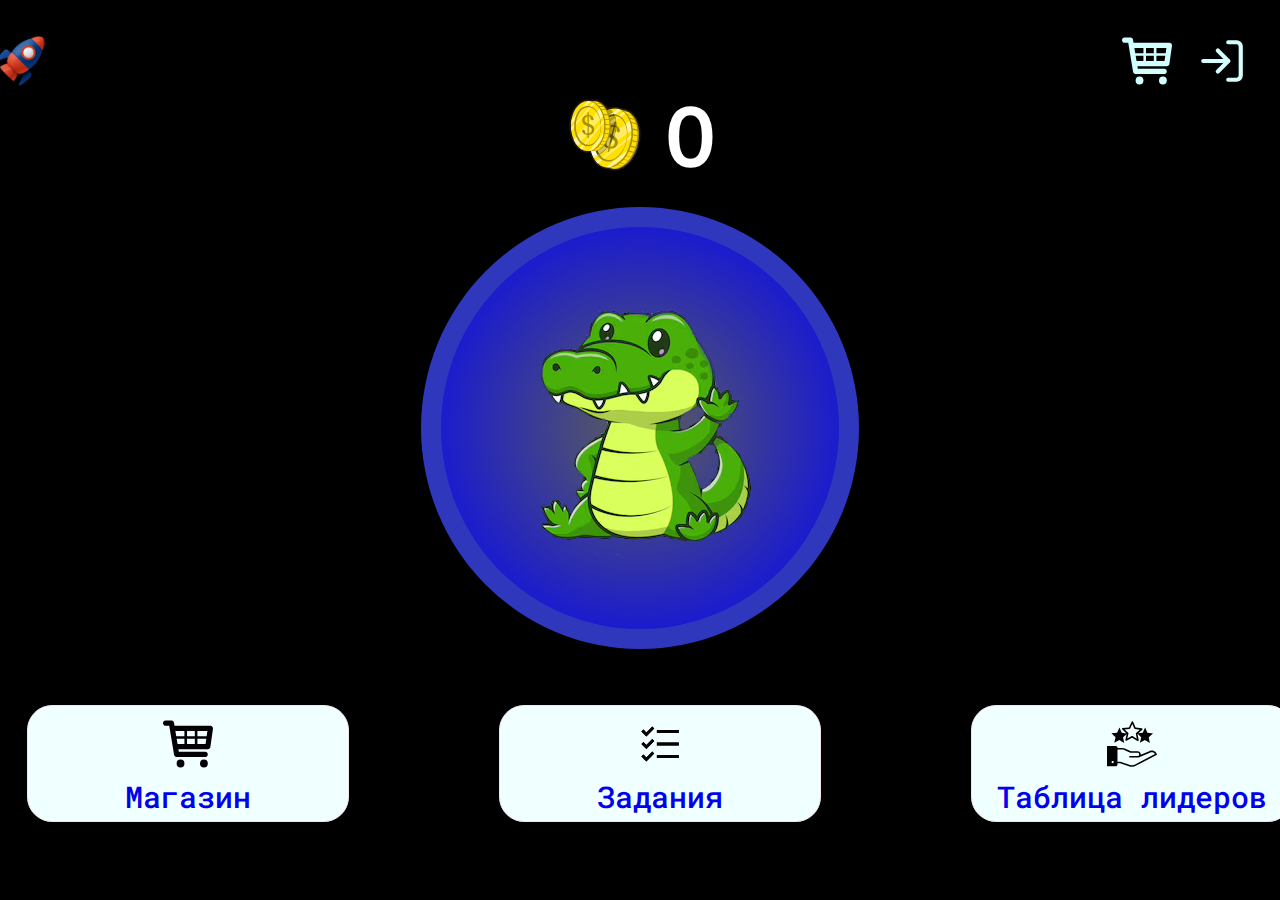
<file: ALLIGATOR/index.html>
<!DOCTYPE html>
<html lang="en">
<head>
    <meta charset="UTF-8">
    <meta name="viewport" content="width=device-width, initial-scale=1.0">
    <title>ALLIGATOR TAP GAME</title>-
    <link rel="stylesheet" href="./style.css" />
    <link rel="preconnect" href="https://fonts.googleapis.com">
    <link rel="preconnect" href="https://fonts.gstatic.com" crossorigin>
    <link href="https://fonts.googleapis.com/css2?family=Playfair+Display:ital,wght@0,400..900;1,400..900&family=Roboto+Mono:ital,wght@0,100..700;1,100..700&display=swap" rel="stylesheet">
<link href="https://fonts.googleapis.com/css2?family=Mulish:ital,wght@0,200..1000;1,200..1000&display=swap" rel="stylesheet">
<link href="https://fonts.googleapis.com/css2?family=Lato:ital,wght@0,100;0,300;0,400;0,700;0,900;1,100;1,300;1,400;1,700;1,900&display=swap" rel="stylesheet">
<script src="./script.js" defer></script>
</head>
<body>
    <header>
        <div class="menu">
            <div class="rocletlol">
                <img src="./img/rocket_space_icon_185991.png">
            </div>
            <a href="./html/shop.html"><div class="basket"><img src="./img/shopping.svg"></div></a>
            <div class="login"><img src="./img/log_in.svg"></div>      
        </div>
        
        <div class="coin">
            <img src="./img/coin.svg">
            <div class="count">0</div>
        </div>
        <div class="img">
            <div class="krug">
                <img src="./img/alligator.png" class="picturer">
            </div>
        </div>
        <ul class="oholelo">
         <a href="./index.html"><li>
                <div><img src="./img/home.svg"></div>
                <div class="text">Главная</div>
            </li></a>
        <a href="./html/shop.html"><li>
                <div><img src="./img/shopping.svg"></div>
                <div class="text">Магазин</div>
            </li></a>
           <a href="./html/achiv.html"><li>
                <div><img src="./img/list_task_tasklist_checklist_check_icon_145964.svg"></div>
                <div class="text">Задания</div>
            </li></a>
            <a href="./html/liders.html"><li>
                <div><img src="./img/customer.svg"></div>
                <div class="text">Таблица лидеров</div>
            </li></a>
            <a href="./html/pubg.html"><li>
                <img src="./img/pubg.svg">
                <div class="text">Pubg mobile</div>
            </li></a>
        </ul>
    </header>
</body>
</html>
</file>
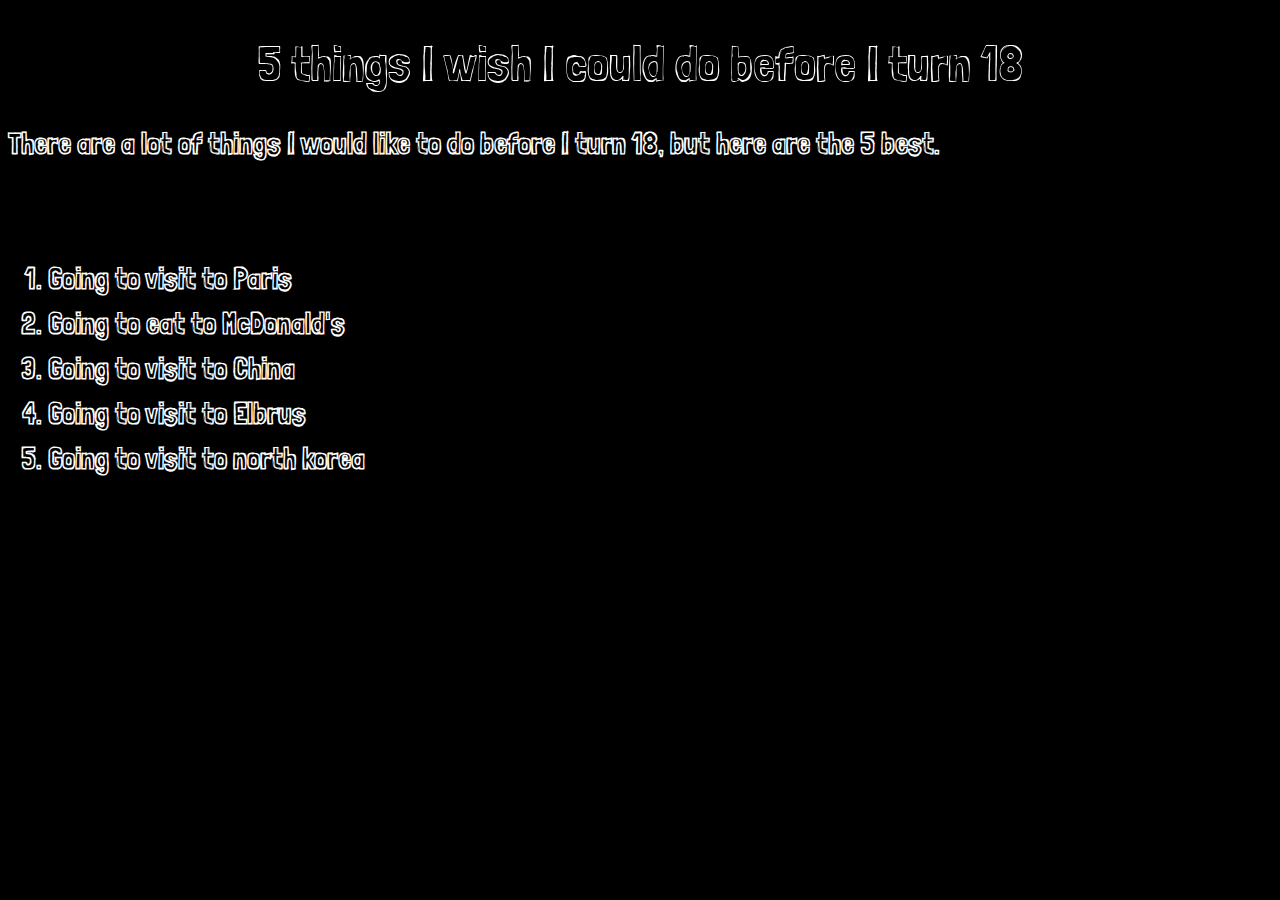
<file: englisprojgect/index.html>
<!DOCTYPE html>
<html lang="en">
<head>
    <meta charset="UTF-8">
    <meta name="viewport" content="width=device-width, initial-scale=1.0">
    <title>ENGLISH PROJECT</title>
    <link rel="stylesheet" href="./styles.css" />
    <link rel="preconnect" href="https://fonts.googleapis.com">
<link rel="preconnect" href="https://fonts.gstatic.com" crossorigin>
<link href="https://fonts.googleapis.com/css2?family=Londrina+Sketch&display=swap" rel="stylesheet">


</head>
<body>
    <h1 class="lol">5 things I wish I could do before I turn 18</h1>
    <p class="loh">There are a lot of things I would like to do before I turn 18, but here are the 5 best.</p>
    <ol>
        <a href="./html/paris.html"><li class="lov">Going to visit to Paris</li></a>
        <a href="./html/mak.html"><li class="loi">Going to eat to McDonald's</li></a>
        <a href="./html/china.html"><li class="loi">Going to visit to China</li></a>
        <a href="./html/elb.html"><li class="loi">Going to visit to Elbrus</li></a>
        <a href="./html/kimchenin.html"><li class="loi">Going to visit to north korea</li></a>
    </ol>
</body>
</html>
</file>
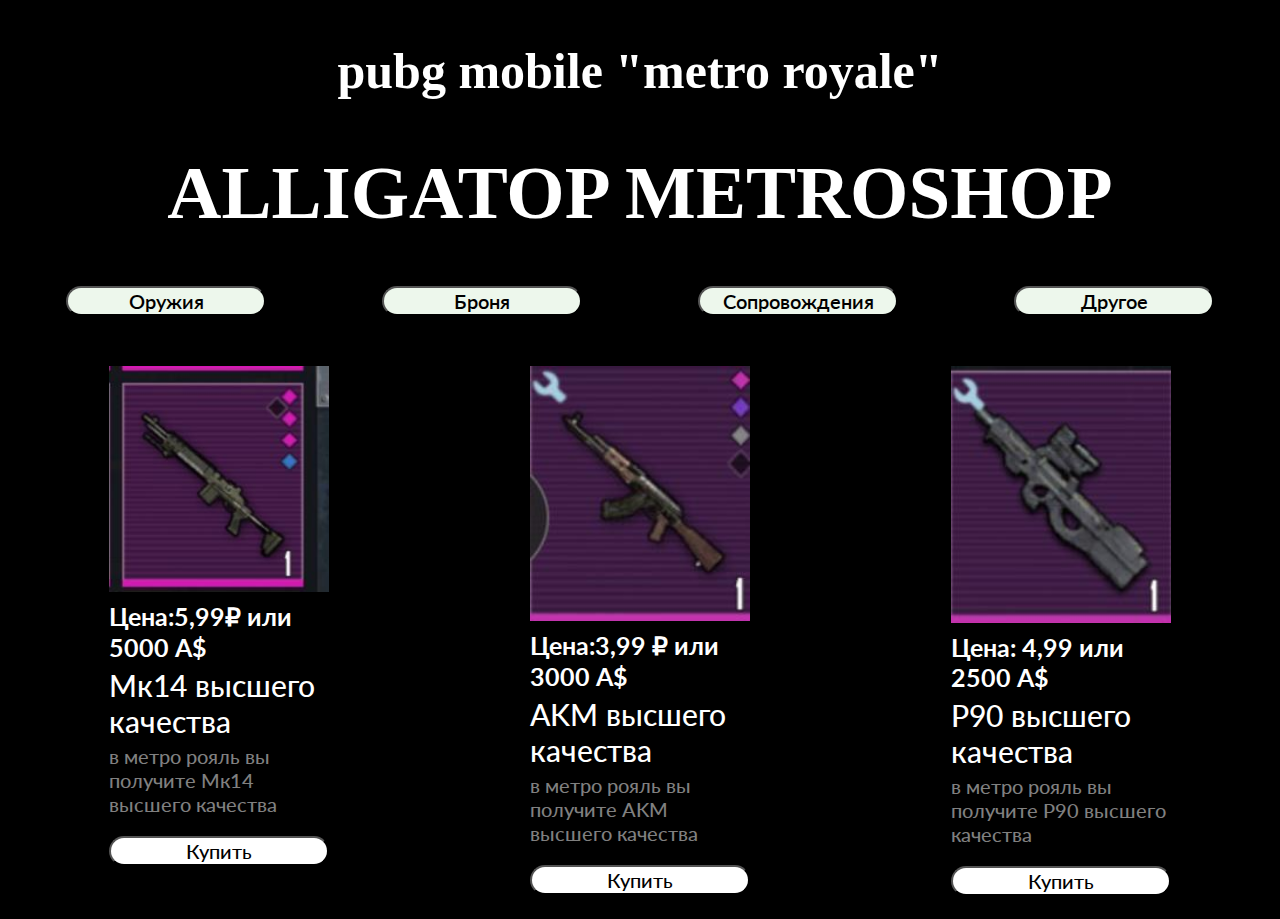
<file: ALLIGATOR/html/pubg.html>
<!DOCTYPE html>
<html lang="en">
<head>
    <meta charset="UTF-8">
    <meta name="viewport" content="width=device-width, initial-scale=1.0">
    <title>Document</title>
    <link rel="stylesheet" href="./pubg.css"/>
    <script src="./pubg.js" defer></script>
    <link href="https://fonts.googleapis.com/css2?family=Lato:ital,wght@0,100;0,300;0,400;0,700;0,900;1,100;1,300;1,400;1,700;1,900&display=swap" rel="stylesheet">
</head>
<body>
    <h2 class="o">pubg mobile "metro royale"</h2>
    <h1 class="n">ALLIGATOP METROSHOP</h1>
    <div class="conteiner">
        <button class="buttonlol" id="gun">Оружия</button>
        <button class="buttonlol" id="bronya">Броня</button>
        <button class="buttonlol" id="soprovod">Сопровождения</button>
        <button class="buttonlol" id="drbro">Другое</button>
    </div>
    <div class="conteiner gun">
        <div class="card">
            <img src="../img/023bec99bd964136a2bbbd1db90b2413_06351389ef114a10bb18f7a177971613_100_XTmIPu6.preview.jpg" class="picture">
            <p class="price">Цена:5,99₽ или 5000 A$</p>
            <p class="description">Мк14 высшего качества</p>
            <p class="fulldescription">в метро рояль вы получите Мк14 высшего качества </p>
            <button class="btn">Купить</button>
        </div>
        <div class="card">
            <img src="../img/98efe8bf277a4e4690ff628f04aaa869_Screenshot_20240919_135430_PUBG_MOBILE.preview.jpg" class="picture">
            <p class="price">Цена:3,99 ₽ или 3000 A$</p>
            <p class="description"> AKM высшего качества</p>
            <p class="fulldescription">в метро рояль вы получите AKM высшего качества</p>
            <button class="btn">Купить</button>
        </div>
        <div class="card">
            <img src="../img/d0884ed4de044dfe9539e18e91cdd573_Screenshot_20240919_135436_PUBG_MOBILE.preview.jpg" class="picture">
            <p class="price">Цена: 4,99 или 2500 A$</p>
            <p class="description"> P90 высшего качества</p>
            <p class="fulldescription">в метро рояль вы получите P90 высшего качества</p>
            <button class="btn">Купить</button>
        </div>
    </div>



    <div class="conteiner bronya">
        <div class="card">
            <img src="../img/13563520000b454d9bbf91528b161665_1000027913.image.jpg"  class="picture">
            <p class="description">Шлем 6 ур.</p>
            <p class="price">Цена:7,99 ₽ или 10000 A$</p>
            <p class="fulldescription">в metro royale вы получите 6 шлем.</p>
            <button class="btn">Купить</button>
        </div>
        <div class="card">
            <img src="../img/0870aa5c571f4c1199380020ceca6dd5_1000027912.image.jpg" class="picture">
            <p class="description">Броня 6 ур.</p>
            <p class="price">Цена:7,99 ₽ или 10000 A$</p>
            <p class="fulldescription">в метро рояль вы получите 6 броню.</p>
            <button class="btn">Купить</button>
        </div>
        <div class="card">
            <img src="../img/c24e36c968bb47aa968c5ad34326918d_1000027917.preview.png" class="picture">
            <p class="description">Рюкзак 6 ур.</p>
            <p class="price">Цена:7,99 ₽ или 10000 A$</p>
            <p class="fulldescription">в метро рояль вы получите 6 рюкзак.</p>
            <button class="btn">Купить</button>
        </div>
    </div>



    <div class="conteiner soprovod">
        <div class="wrap">
            <div class="card">
                <img src="../img/52ef77945-2e15-6920-d10c-6934d288b1a9.jpeg"  class="picture">
                <p class="description">Сопровождение на 1 карту</p>
                <p class="price">Цена:10,99 ₽ или 15000 A$</p>
                <p class="fulldescription">вы получите сопровождение на 1 карту.</p>
                <button class="btn">Подробнее</button>
                <button class="btn">Купить</button>
            </div>
            <div class="card">
                <img src="../img/52ef77945-2e15-6920-d10c-6934d288b1a9.jpeg" class="picture">
                <p class="description">Сопровождение на 2 карту</p>
                <p class="price">Цена:10,99 ₽ или 15000 A$</p>
                <p class="fulldescription">вы получите сопровождение на 2 карту.</p>
                <button class="btn">Подробнее</button>
                <button class="btn">Купить</button>
            </div>
            <div class="card">
                <img src="../img/52ef77945-2e15-6920-d10c-6934d288b1a9.jpeg" class="picture">
                <p class="description">Сопровождение на 3 карту</p>
                <p class="price">Цена:25,99 ₽ или 25000 A$</p>
                <p class="fulldescription">вы получите сопровождение на 3 карту.</p>
                <button class="btn">Подробнее</button>
                <button class="btn">Купить</button>
            </div>
        </div>
        <div class="wrap">
        <div class="card">
            <img src="../img/52ef77945-2e15-6920-d10c-6934d288b1a9.jpeg"  class="picture">
            <p class="description">Сопровождение на 4 карту</p>
            <p class="price">Цена:19,99 ₽ или 20000 A$</p>
            <p class="fulldescription">вы получите сопровождение на 4 карту.</p>
            <button class="btn">Подробнее</button>
            <button class="btn">Купить</button>
        </div>
        <div class="card">
            <img src="../img/52ef77945-2e15-6920-d10c-6934d288b1a9.jpeg" class="picture">
            <p class="description">Сопровождение на 5 карту</p>
            <p class="price">Цена:49,99 ₽ или 35000 A$</p>
            <p class="fulldescription">вы получите сопровождение на 5 карту.</p>
            <button class="btn">Подробнее</button>
            <button class="btn">Купить</button>
        </div>
        <div class="card">
            <img src="../img/52ef77945-2e15-6920-d10c-6934d288b1a9.jpeg" class="picture">
            <p class="description">Сопровождение на 6 карту</p>
            <p class="price">Цена:19,99 ₽ или 20000 A$</p>
            <p class="fulldescription">вы получите сопровождение на 6 карту.</p>
            <button class="btn">Подробнее</button>
            <button class="btn">Купить</button>
        </div>
    </div>
        <div class="wrap">
        <div class="card">
            <img src="../img/52ef77945-2e15-6920-d10c-6934d288b1a9.jpeg" class="picture">
            <p class="description">Сопровождение на 7 карту</p>
            <p class="price">Цена:52,99 ₽ или 45000 A$</p>
            <p class="fulldescription">вы получите сопровождение на 7 карту.</p>
            <button class="btn">Подробнее</button>
            <button class="btn">Купить</button>
        </div>
        <div class="card">
            <img src="../img/52ef77945-2e15-6920-d10c-6934d288b1a9.jpeg" class="picture">
            <p class="description">Сопровождение на карту "Восстание зомби" </p>
            <p class="price">Цена:19,99 ₽ или 20000 A$</p>
            <p class="fulldescription">вы получите сопровождение на карту "Восстание зомби"</p>
            <button class="btn">Подробнее</button>
            <button class="btn">Купить</button>
        </div>
    </div>
        <h1 class="viplol"><hr>VIP Сопровождения</h1>
        <div class="wrap">
            <div class="card">
                <img src="../img/52ef77945-2e15-6920-d10c-6934d288b1a9.jpeg"  class="picture">
                <p class="description">VIP Сопровождение на 1 карту</p>
                <p class="price">Цена:19,99 ₽ или 20000 A$</p>
                <p class="fulldescription">вы получите сопровождение на 1 карту.</p>
                <button class="btn">Подробнее</button>
                <button class="btn">Купить</button>
            </div>
            <div class="card">
                <img src="../img/52ef77945-2e15-6920-d10c-6934d288b1a9.jpeg" class="picture">
                <p class="description"> VIP Сопровождение на 2 карту</p>
                <p class="price">Цена:19,99 ₽ или 20000 A$</p>
                <p class="fulldescription">вы получите сопровождение на 2 карту.</p>
                <button class="btn">Подробнее</button>
                <button class="btn">Купить</button>
            </div>
            <div class="card">
                <img src="../img/52ef77945-2e15-6920-d10c-6934d288b1a9.jpeg" class="picture">
                <p class="description">VIP Сопровождение на 3 карту</p>
                <p class="price">Цена:32,99 ₽ или 35000 A$</p>
                <p class="fulldescription">вы получите сопровождение на 3 карту.</p>
                <button class="btn">Подробнее</button>
                <button class="btn">Купить</button>
            </div>
        </div>
        <div class="wrap">
        <div class="card">
            <img src="../img/52ef77945-2e15-6920-d10c-6934d288b1a9.jpeg"  class="picture">
            <p class="description">VIP Сопровождение на 4 карту</p>
            <p class="price">Цена:32,99 ₽ или 30000 A$</p>
            <p class="fulldescription">вы получите сопровождение на 4 карту.</p>
            <button class="btn">Подробнее</button>
            <button class="btn">Купить</button>
        </div>
        <div class="card">
            <img src="../img/52ef77945-2e15-6920-d10c-6934d288b1a9.jpeg" class="picture">
            <p class="description">VIP Сопровождение на 5 карту</p>
            <p class="price">Цена:75,99 ₽ или 70000 A$</p>
            <p class="fulldescription">вы получите сопровождение на 5 карту.</p>
            <button class="btn">Подробнее</button>
            <button class="btn">Купить</button>
        </div>
        <div class="card">
            <img src="../img/52ef77945-2e15-6920-d10c-6934d288b1a9.jpeg" class="picture">
            <p class="description">VIP Сопровождение на 6 карту</p>
            <p class="price">Цена:29,99 ₽ или 30000 A$</p>
            <p class="fulldescription">вы получите сопровождение на 6 карту.</p>
            <button class="btn">Подробнее</button>
            <button class="btn">Купить</button>
        </div>
    </div>
        <div class="wrap">
        <div class="card">
            <img src="../img/52ef77945-2e15-6920-d10c-6934d288b1a9.jpeg" class="picture">
            <p class="description">VIP Сопровождение на 7 карту</p>
            <p class="price">Цена:79,99 ₽ или 70000 A$</p>
            <p class="fulldescription">вы получите сопровождение на 7 карту.</p>
            <button class="btn">Подробнее</button>
            <button class="btn">Купить</button>
        </div>
        <div class="card">
            <img src="../img/52ef77945-2e15-6920-d10c-6934d288b1a9.jpeg" class="picture">
            <p class="description">VIP Сопровождение на карту "Восстание зомби" </p>
            <p class="price">Цена:29,99 ₽ или 30000 A$</p>
            <p class="fulldescription">вы получите сопровождение на карту "Восстание зомби"</p>
            <button class="btn">Подробнее</button>
            <button class="btn">Купить</button>
        </div>
  </div>
</div>

    
    <div class="conteiner drbro">
            <div class="card">
                <img src="../img/cc824c25c06143d581658c6edc81bf61_Screenshot_2024-01-28-16-14-01-18_da_w2eOlQP.preview.jpg"  class="picture">
                <p class="description">Черное письмо</p>
                <p class="price">Цена:2,99 ₽ или 1000 A$</p>
                <p class="fulldescription">вы получите Черное письмо.</p>
                <button class="btn">Купить</button>
            </div>
            <div class="card">
                <img src="../img/b05a0f312d1c4f4e9c291186bc047c4e_1000027914.image.jpg" class="picture">
                <p class="description">Освинцованая ткань</p>
                <p class="price">Цена:1,99 ₽ или 750 A$</p>
                <p class="fulldescription">вы получите освинцованую ткань.</p>
                <button class="btn">Купить</button>
        </div>
    </div>
        
</body>
</html>
</file>
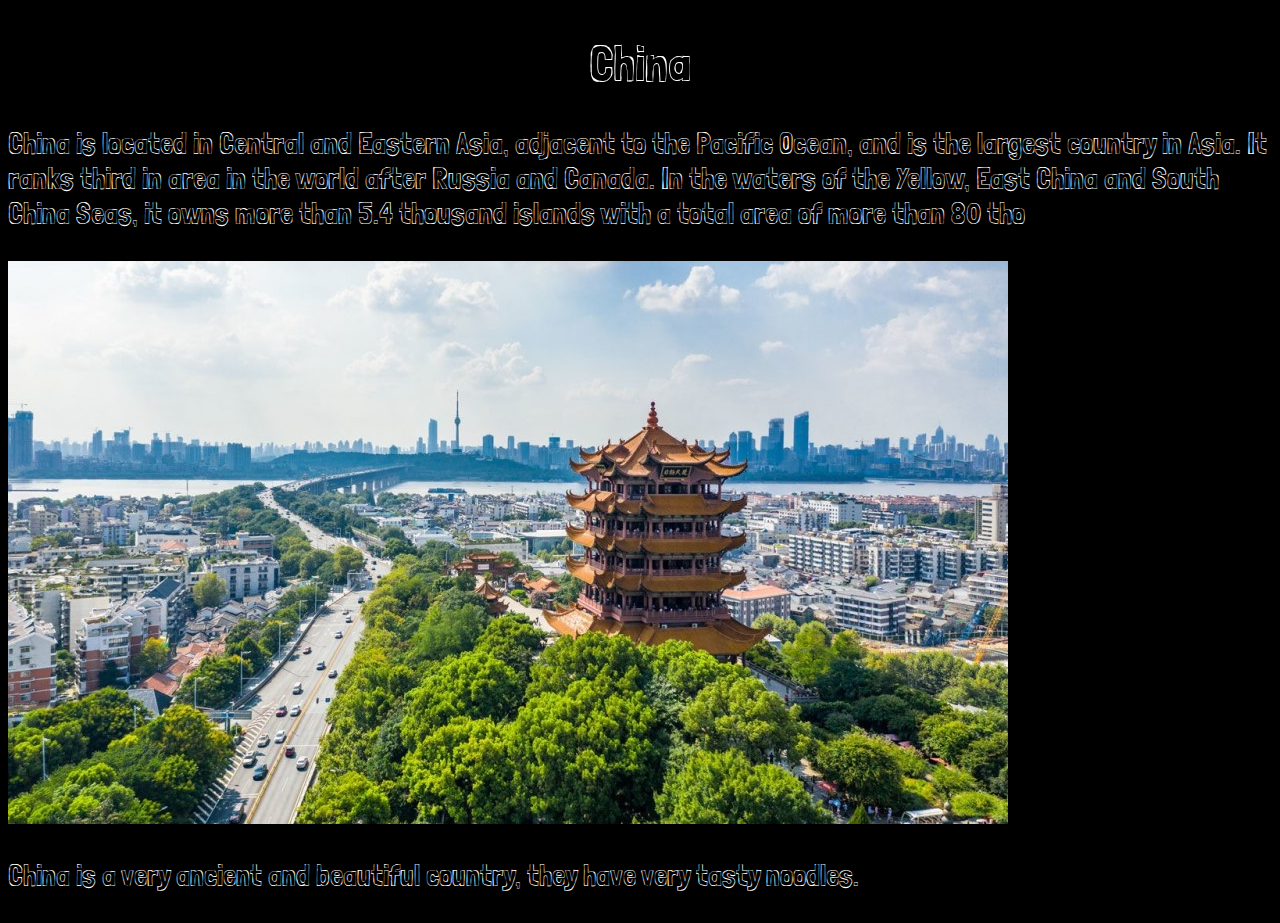
<file: englisprojgect/html/china.html>
<!DOCTYPE html>
<html lang="en">
<head>
    <meta charset="UTF-8">
    <meta name="viewport" content="width=device-width, initial-scale=1.0">
    <title>ENGLISH PROJECT</title>
    <link rel="stylesheet" href="./china.css" />
    <link rel="preconnect" href="https://fonts.googleapis.com">
<link rel="preconnect" href="https://fonts.gstatic.com" crossorigin>
<link href="https://fonts.googleapis.com/css2?family=Londrina+Sketch&display=swap" rel="stylesheet">

</head>
<body>
    <h1 class="lol">China</h1>
    <p class="loh">China is located in Central and Eastern Asia, adjacent to the Pacific Ocean, and is the largest country in Asia.
         It ranks third in area in the world after Russia and Canada.
          In the waters of the Yellow, East China and South China Seas, it owns more than 5.4 thousand islands with a total area of ​​more than 80 tho
        </p>
        <img src="../img/909dad8fb282c5b4eec8bfc1b3552718_r_1000_1000.jpg">
        <p class="loh">China is a very ancient and beautiful country, they have very tasty noodles.</p>
</body>
</html>
</file>
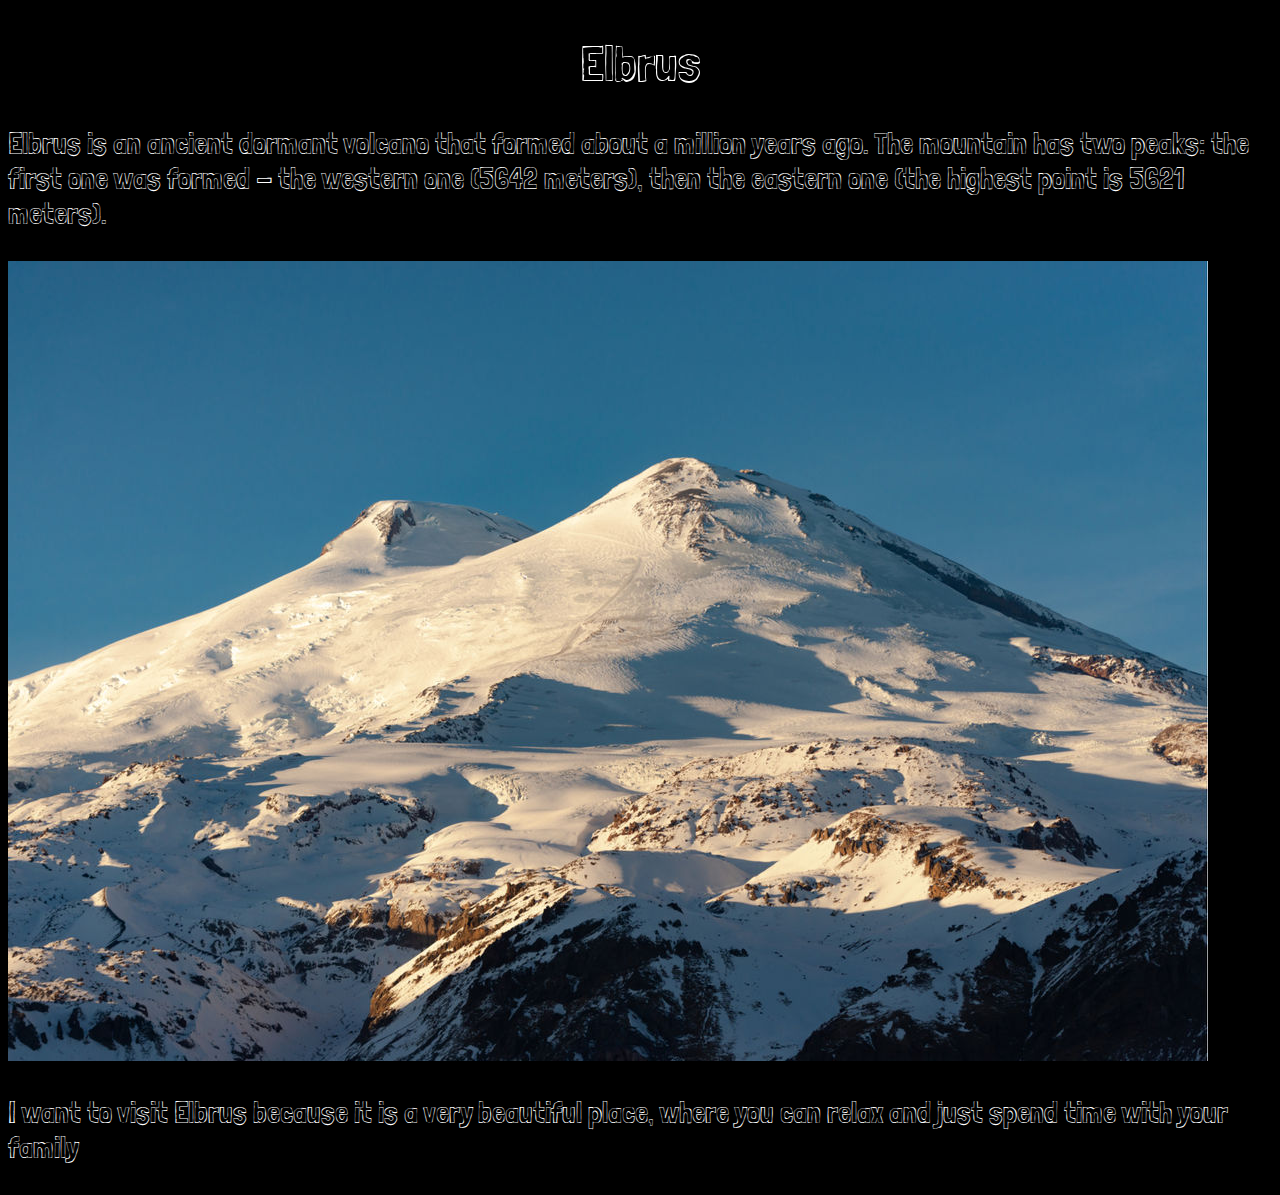
<file: englisprojgect/html/elb.html>
<!DOCTYPE html>
<html lang="en">
<head>
    <meta charset="UTF-8">
    <meta name="viewport" content="width=device-width, initial-scale=1.0">
    <title>ENGLISH PROJECT</title>
    <link rel="stylesheet" href="./elb.css" />
    <link rel="preconnect" href="https://fonts.googleapis.com">
<link rel="preconnect" href="https://fonts.gstatic.com" crossorigin>
<link href="https://fonts.googleapis.com/css2?family=Londrina+Sketch&display=swap" rel="stylesheet">

</head>
<body>
    <h1 class="lol">Elbrus</h1>
    <p class="loh">Elbrus is an ancient dormant volcano that formed about a million years ago.
 The mountain has two peaks: the first one was formed - the western one (5642 meters), then the eastern one (the highest point is 5621 meters).</p>
 <img src="../img/c71bbfeb86a0f7ff90a54eab2567e8c5.jpeg">
 <p class="loh">I want to visit Elbrus because it is a very beautiful place, where you can relax  and just spend time with your family</p>
</body>
</html>
</file>
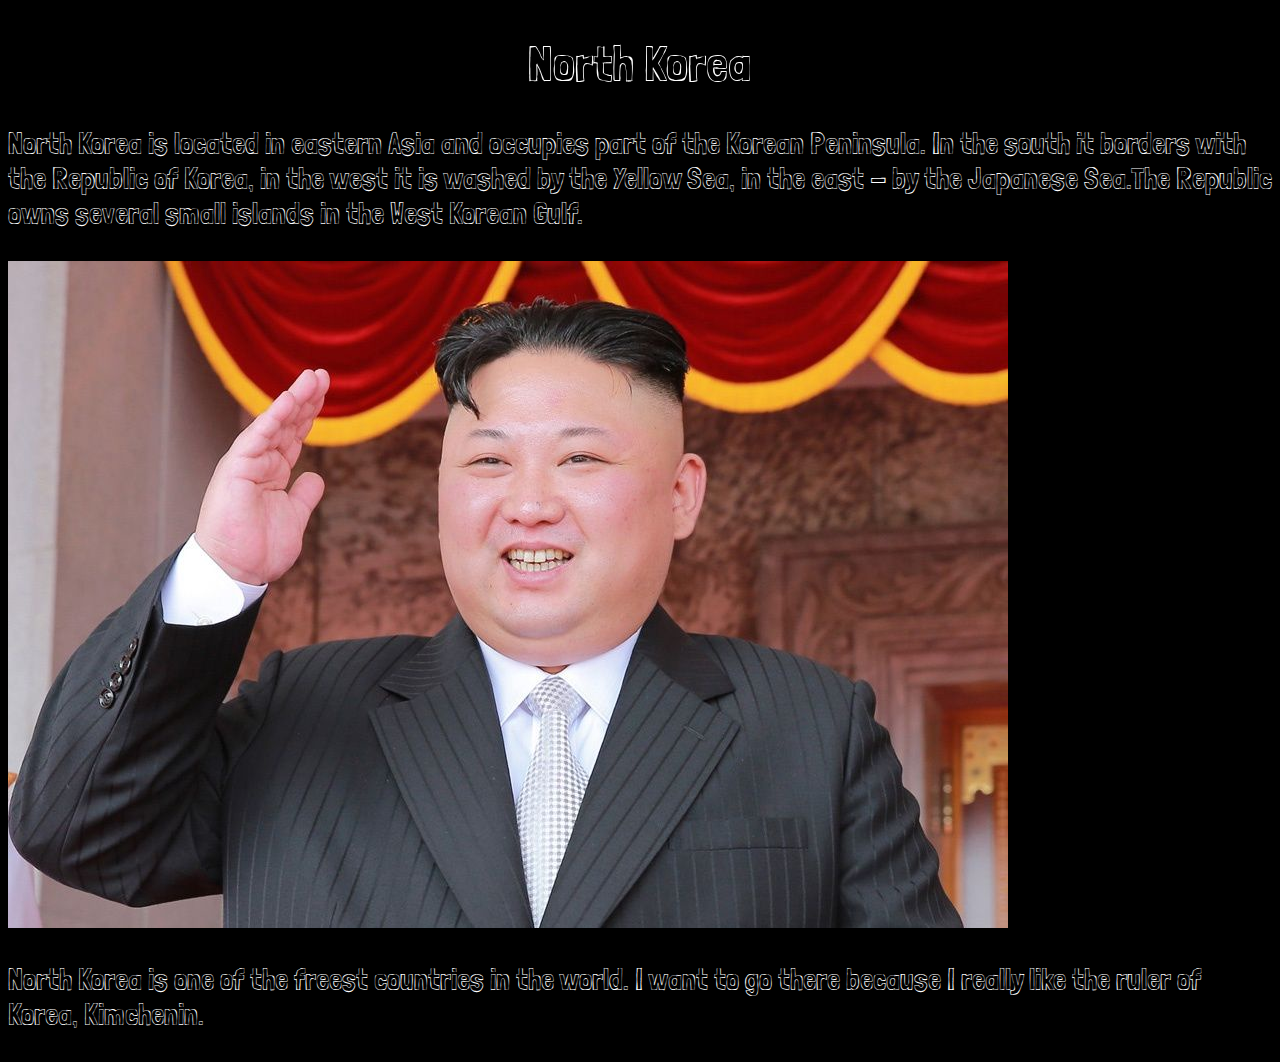
<file: englisprojgect/html/kimchenin.html>
<!DOCTYPE html>
<html lang="en">
<head>
    <meta charset="UTF-8">
    <meta name="viewport" content="width=device-width, initial-scale=1.0">
    <title>ENGLISH PROJECT</title>
    <link rel="stylesheet" href="./kimchenin.css" />
    <link rel="preconnect" href="https://fonts.googleapis.com">
<link rel="preconnect" href="https://fonts.gstatic.com" crossorigin>
<link href="https://fonts.googleapis.com/css2?family=Londrina+Sketch&display=swap" rel="stylesheet">

</head>
<body>
    <h1 class="lol">North Korea</h1>
    <p class="loh">
        North Korea is located in eastern Asia and occupies part of the Korean Peninsula. In the south it borders with the Republic of Korea, in the west it is washed by the Yellow Sea, in the east - by the Japanese Sea.The Republic owns several small islands in the West Korean Gulf.
</p>
<img src="../img/yn_e71.jpg">
<p class="loh">North Korea is one of the freest countries in the world. I want to go there because I really like the ruler of Korea, Kimchenin.

</p>
</body>
</html>
</file>
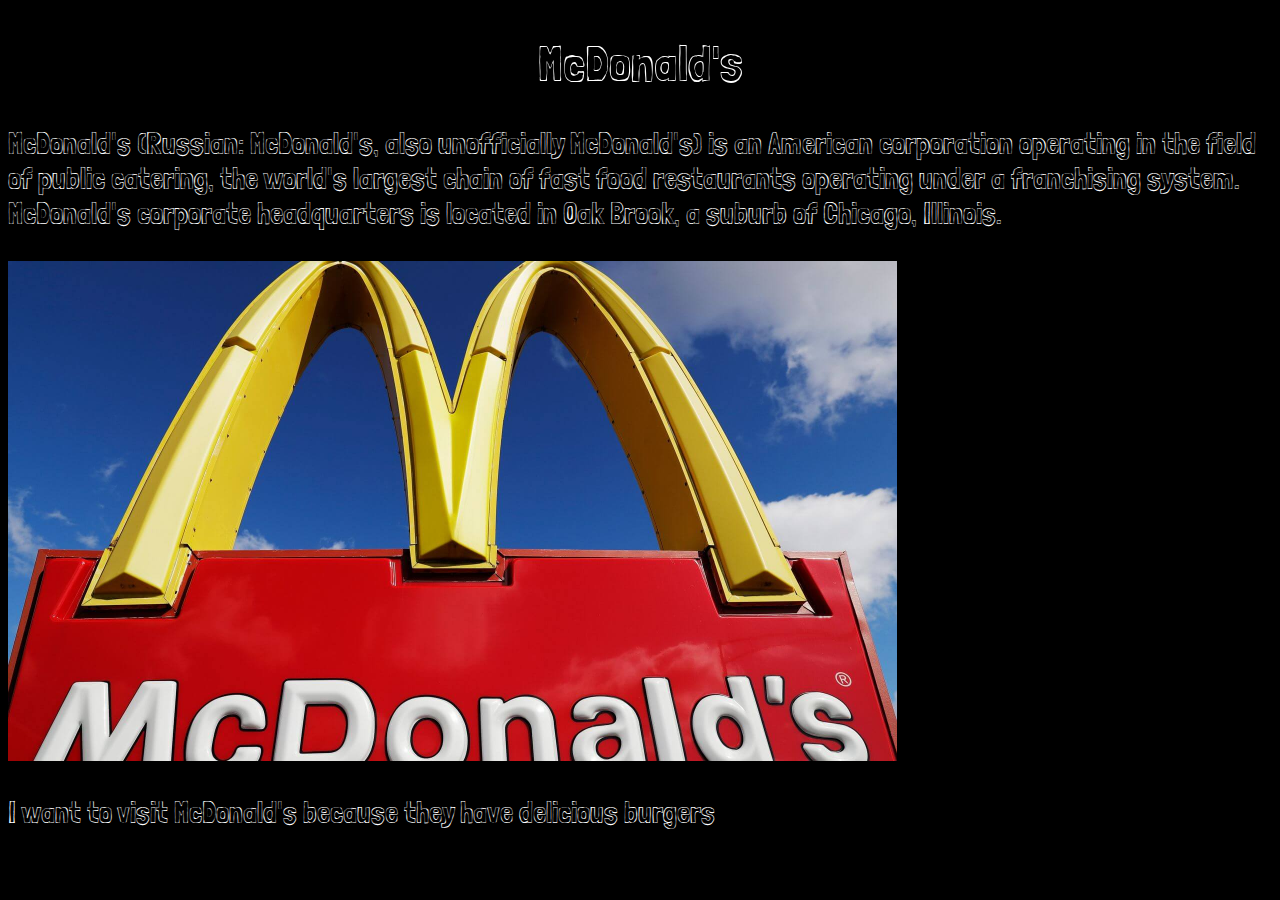
<file: englisprojgect/html/mak.html>
<!DOCTYPE html>
<html lang="en">
<head>
    <meta charset="UTF-8">
    <meta name="viewport" content="width=device-width, initial-scale=1.0">
    <title>ENGLISH PROJECT</title>
    <link rel="stylesheet" href="./mak.css" />
    <link rel="preconnect" href="https://fonts.googleapis.com">
<link rel="preconnect" href="https://fonts.gstatic.com" crossorigin>
<link href="https://fonts.googleapis.com/css2?family=Londrina+Sketch&display=swap" rel="stylesheet">

</head>
<body>
    <h1 class="lol">McDonald's</h1>
    <p class="loh">McDonald's (Russian: McDonald's, also unofficially McDonald's) is an American corporation operating in the field of public catering, the world's largest chain of fast food restaurants operating under a franchising system.
         McDonald's corporate headquarters is located in Oak Brook, a suburb of Chicago, Illinois.
    </p>
    <img src="../img/mcdonalds-istoriya-uspekha-kompanii-mcdonalds.jpeg">
    <p class="loh">I want to visit McDonald's because they have delicious burgers</p>
</body>
</html>
</file>
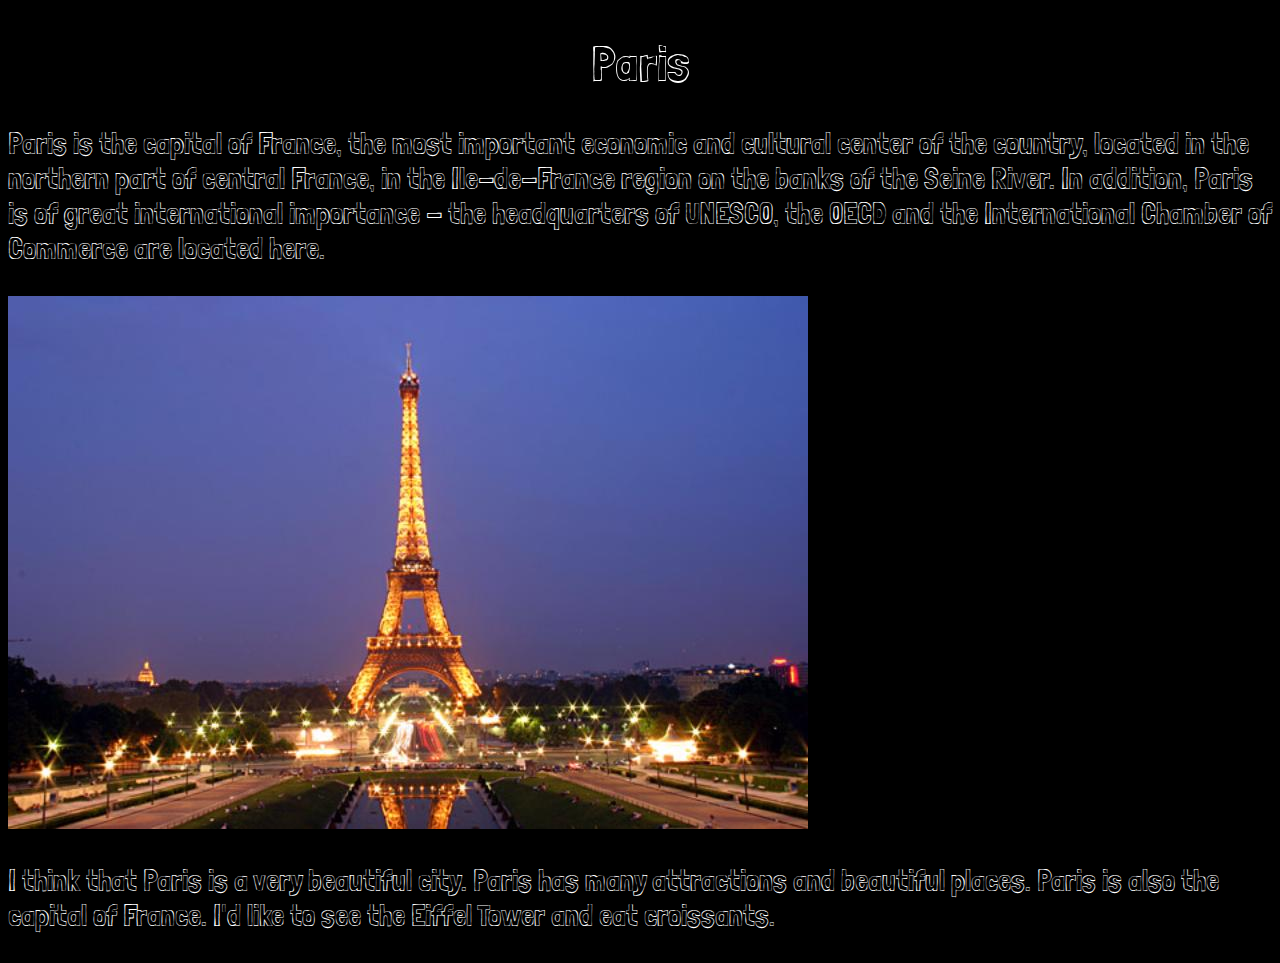
<file: englisprojgect/html/paris.html>
<!DOCTYPE html>
<html lang="en">
<head>
    <meta charset="UTF-8">
    <meta name="viewport" content="width=device-width, initial-scale=1.0">
    <title>ENGLISH PROJECT</title>
    <link rel="stylesheet" href="./paris.css" />
    <link rel="preconnect" href="https://fonts.googleapis.com">
<link rel="preconnect" href="https://fonts.gstatic.com" crossorigin>
<link href="https://fonts.googleapis.com/css2?family=Londrina+Sketch&display=swap" rel="stylesheet">

</head>
<body>
    <h1 class="lol">Paris</h1>
    <p class="loh">Paris is the capital of France, the most important economic and cultural center of the country, located in the northern part of central France, in the Ile-de-France region on the banks of the Seine River.
         In addition, Paris is of great international importance - the headquarters of UNESCO, the OECD and the International Chamber of Commerce are located here.</p>
         <img src="../img/P5.jpg">
        <p class="loh">I think that Paris is a very beautiful city. Paris has many attractions and beautiful places. Paris is also the capital of France. I'd like to see the Eiffel Tower and eat croissants. </p>
</body>
</html>
</file>
<file: ALLIGATOR/style.css>
html {
    background-color:black;
}
.oholelo {
    display: flex;
    list-style-type: none;
    gap: 150px;
justify-content: center;
    
}
.img{
   margin: 0 auto;
   height: 55vh;
   width: 40%;
   display: flex;
   justify-content: center;
   align-items: center;
  
}
.krug {
    background-color:rgb(18, 19, 80);
    border-radius: 80%;
    padding: 30px;
    border: 20px solid rgb(47, 56, 189);
    position: relative;
    overflow: hidden;
    background: radial-gradient(circle, #5d5f57, #0000ff);
}
.fly {
    position: absolute;
    display: flex;
    align-items: center;
    justify-content: center;
    width: 20px;
    height: 20px;
    opacity: 1;
    transition: transform 2s ease-in-out, opacity 2s ease-in-out;
    font-size: 50px;
    color: white;
    font-family: "Lato", sans-serif;
    font-weight: 900;
    font-style: normal;
}
.amimate {
    transform: translateY(-500px);
    opacity: 0;
}
.oholelo {
    font-family: "Roboto Mono", monospace;
    font-optical-sizing: auto;
    font-weight: 500;
    font-style: normal;
    font-size: 30px;
    color:rgb(18, 19, 80);
}
li {
    width: 300px;
    padding: 5px 10px;
    border: 1px solid rgb(240, 230, 232);
    border-radius: 25px;
    display:flex;
    flex-direction: column;
    justify-content: center;
    align-items: center;
    background-color: azure;
    cursor: pointer;
    transition: transform 0.2s ease, box-shadow 0.2s ease;
    box-shadow: 0px 5px 10px rgba(0, 0, 0, 0.2);
    
}
li:active {
    transform: scale(0.95);
    box-shadow: 0px 2px 5px rgba(240, 241, 241, 0.3); 
}
li:hover {
    transform: scale(1.05);
    box-shadow: 0px 8px 15px rgba(240, 241, 241, 0.3); 
}
li img {
    width: 50px;
   margin-top: 7.5px;
}
.menu img {
    width: 50px;
}
.menu {
    display: flex;
    justify-content: end;
    gap: 25px;
    padding-right: 25px;
    padding-top: 10px;
    
}
.rocletlol {
    margin-right: 1052px;
}
.coin img {
    width: 80px;
}
.coin {
    display: flex;
    justify-content: center;
    height: 10vh;
    align-items: center;
    gap: 20px;
}
.count {
    font-size: 85px;
    color: white;
    font-family: "Mulish", sans-serif;
  font-optical-sizing: auto;
  font-weight: 700;
  font-style: normal;
}
.basket {
    filter: invert(100%) sepia(100%) saturate(300%) hue-rotate(120deg); 
}
.login {
        filter: invert(100%) sepia(100%) saturate(300%) hue-rotate(120deg); 
}
ul a {
    text-decoration:none;
}
</file>
<file: englisprojgect/styles.css>
html {
    background-color: black;
}
.lol {
    color: white;
    text-align: center;
    font-size: 50px;
    font-family: "Londrina Sketch", sans-serif;
    font-weight: 400;
    font-style: normal;
}
.loh {
    color: white;
    font-size: 30px;
    font-family: "Londrina Sketch", sans-serif;
    font-weight: 600;
    font-style: normal;
}
.lov {
    color: white;
    font-size: 30px;
    margin-top: 100px;
    font-family: "Londrina Sketch", sans-serif;
    font-weight: 600;
    font-style: normal;
    
}
.loi {
    color: white;
    font-size: 30px;
   margin-top: 10px;
   font-family: "Londrina Sketch", sans-serif;
   font-weight: 600;
   font-style: normal;
  
}
a {
    text-decoration: none;
}
</file>
<file: ALLIGATOR/html/pubg.css>
html {
background-color: black;
}
.o {
color: white;
display: flex;
justify-content: center;
font-size: 50px;
}
.n {
    color: white;
    display: flex;
    justify-content: center;
    font-size: 75px;
    }
    .shoplol {
        color: white;
        display: flex;
        justify-content: center;
        font-size: 45px;
    }
    .picture {
     width: 100%;
    }
    .conteiner {
        width: 100%;
        display: flex;
        justify-content: space-around;
        flex-wrap: wrap;
    }
    .price {
        color: white;
        font-family: "Lato", sans-serif;
        font-weight: 700;
        font-size: 25px;
        margin-top: 5px;
        margin-bottom: 5px;
    }
    .description {
        color: white;
        font-family: "Lato", sans-serif;
        font-weight: 500;
        font-size: 30px;
        margin-top: 5px;
        margin-bottom: 5px;
    }
    .fulldescription {
        color: grey;
        font-family: "Lato", sans-serif;
        font-weight: 500;
        font-size: 20px;
        margin-top: 5px;
    }
    .card {
        width: 220px;
    }
    
    .button {
      background-color: rgb(9, 9, 112);
      display: block;
      margin: 0 auto;
      margin-top: 232px;
      font-size: 75px;
      padding-top: 10px;
      border-radius: 50px;
      padding: 10px 30px;
      border: 0;
     
    }
    button{
        cursor: pointer;
        transition: transform 0.2s ease, box-shadow 0.2s ease;
        box-shadow: 0px 5px 10px rgba(0, 0, 0, 0.2);
    }
    button:active {
        transform: scale(0.95);
        box-shadow: 0px 2px 5px rgba(240, 241, 241, 0.3); 
    }
    button:hover {
        transform: scale(1.05); 
        box-shadow: 0px 8px 15px rgba(240, 241, 241, 0.3); 
    }
    .btn {
        width: 100%;
        background-color:white;
        font-family: "Lato", sans-serif;
        font-weight: 500;
        font-size: 20px;
        border-radius: 20px;
        margin-bottom: 15px;
    }
    .buttonlol {
        width: 200px;
        font-family: "Lato", sans-serif;
        font-weight: 600;
        font-size: 20px;
        border-radius: 20px;
        margin-bottom:50px;
        background-color:rgb(237, 247, 236)
    }
    .gun {
        display:flex;
    }
    .bronya {
        display: none;
    }
    .drbro {
        display: none;
        justify-content:start;
        gap: 200px;
        margin-left: 200px;
    }
    .soprovod {
        display: none;
        flex-direction: column;
        width: 100%;
    }
    .wrap {
        display: flex;
        justify-content:center;
        gap: 300px;
        margin-bottom:100px ;
        
    }
    .wrap .card {
        width: 350px;
        }
      .viplol {
        color: white;
        text-align: center;
      }
</file>
<file: englisprojgect/html/china.css>
html {
    background-color: black;
}
.lol {
    color: white;
    text-align: center;
    font-size: 50px;
    font-family: "Londrina Sketch", sans-serif;
        font-weight: 400;
        font-style: normal;
      
}
.loh {
    color: white;
    font-size: 30px;
    font-family: "Londrina Sketch", sans-serif;
    font-weight: 400;
    font-style: normal;
}
</file>
<file: englisprojgect/html/elb.css>
html {
    background-color: black;
}
.lol {
    color: white;
    text-align: center;
    font-size: 50px;
    font-family: "Londrina Sketch", sans-serif;
    font-weight: 400;
    font-style: normal;
}
.loh {
    color: white;
    font-size: 30px;
    font-family: "Londrina Sketch", sans-serif;
    font-weight: 400;
    font-style: normal;
}
</file>
<file: englisprojgect/html/kimchenin.css>
html {
    background-color: black;
}
.lol {
    color: white;
    text-align: center;
    font-size: 50px;
    font-family: "Londrina Sketch", sans-serif;
    font-weight: 400;
    font-style: normal;
}
.loh {
    color: white;
    font-size: 30px;
    font-family: "Londrina Sketch", sans-serif;
    font-weight: 400;
    font-style: normal;
}
</file>
<file: englisprojgect/html/mak.css>
html {
    background-color: black;
}
.lol {
    color: white;
    text-align: center;
    font-size: 50px;
    font-family: "Londrina Sketch", sans-serif;
    font-weight: 400;
    font-style: normal;
}
.loh {
    color: white;
    font-size: 30px;
    font-family: "Londrina Sketch", sans-serif;
    font-weight: 400;
    font-style: normal;
}
img {
    height: 500px;
}
</file>
<file: englisprojgect/html/paris.css>
html {
    background-color: black;
}
.lol {
    color: white;
    text-align: center;
    font-size: 50px;
    font-family: "Londrina Sketch", sans-serif;
    font-weight: 400;
    font-style: normal;
}
.loh {
    color: white;
    font-size: 30px;
    font-family: "Londrina Sketch", sans-serif;
    font-weight: 400;
    font-style: normal;
}
</file>
